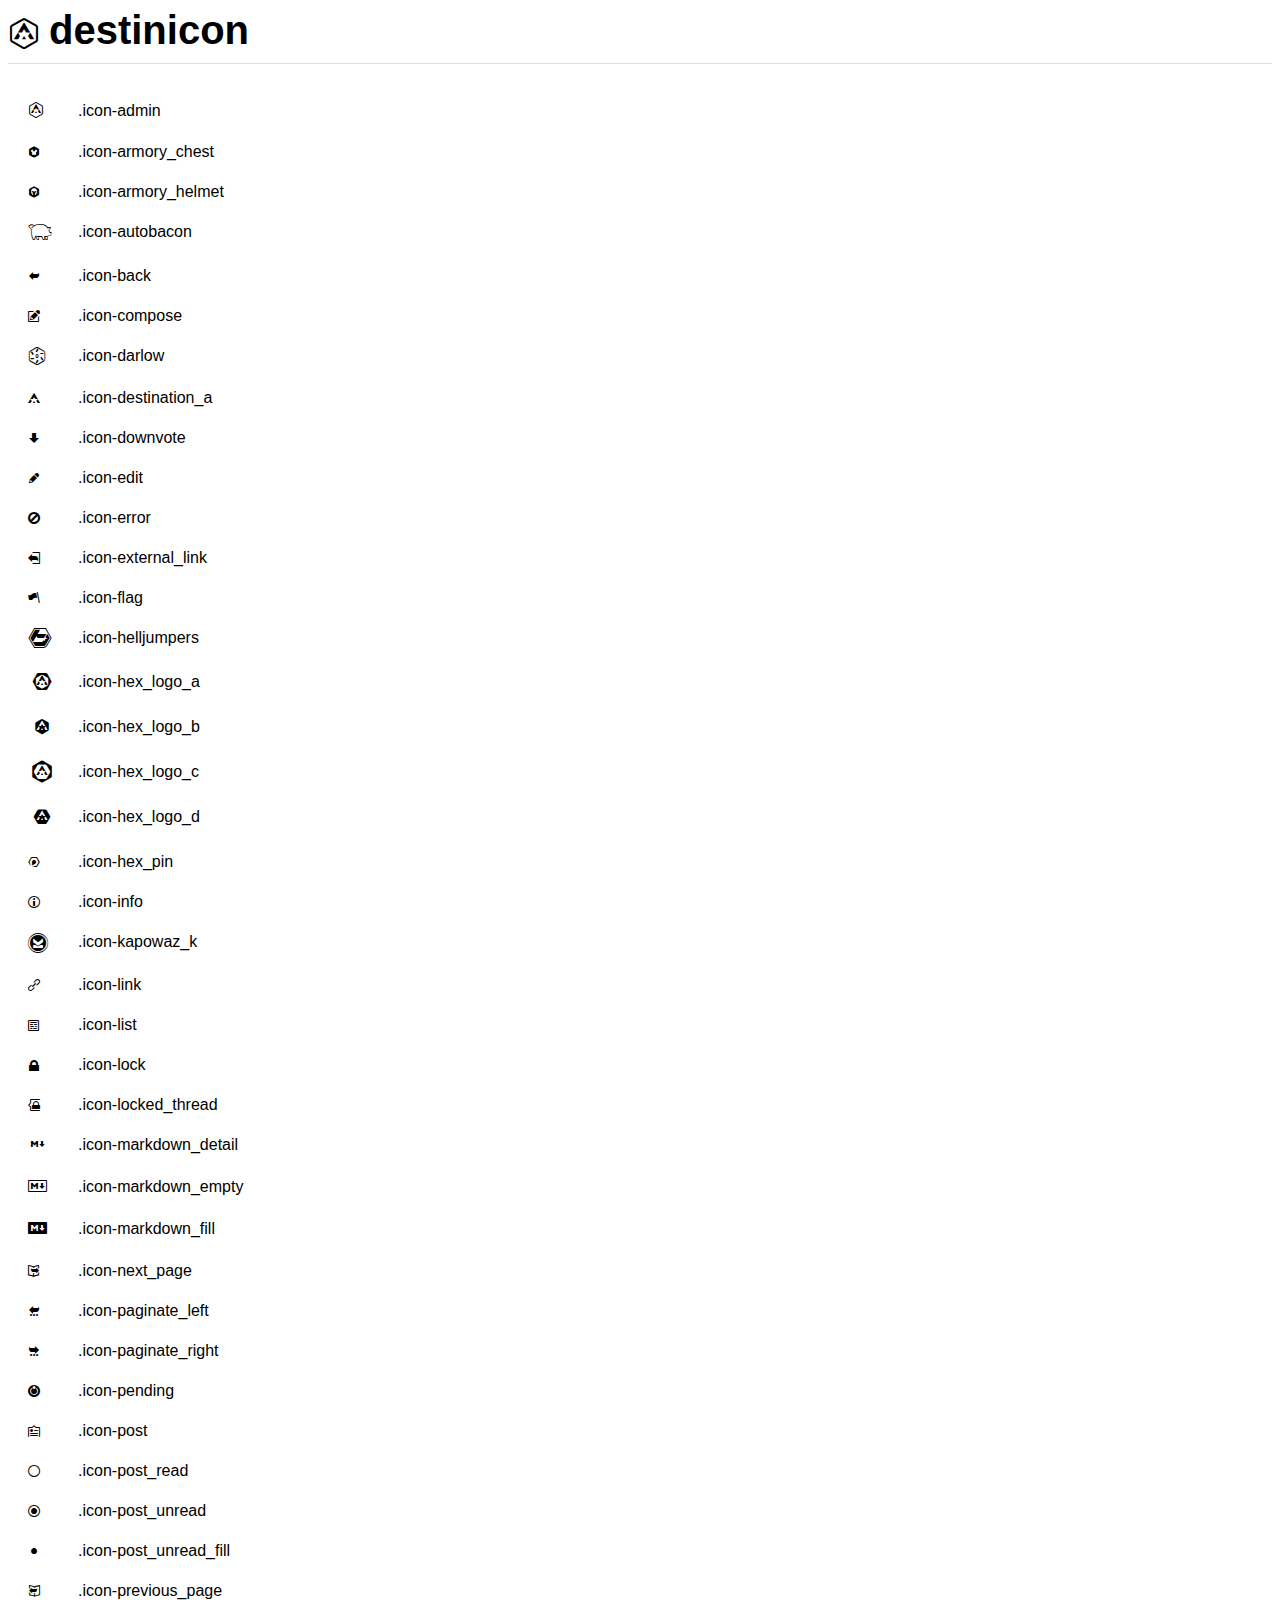
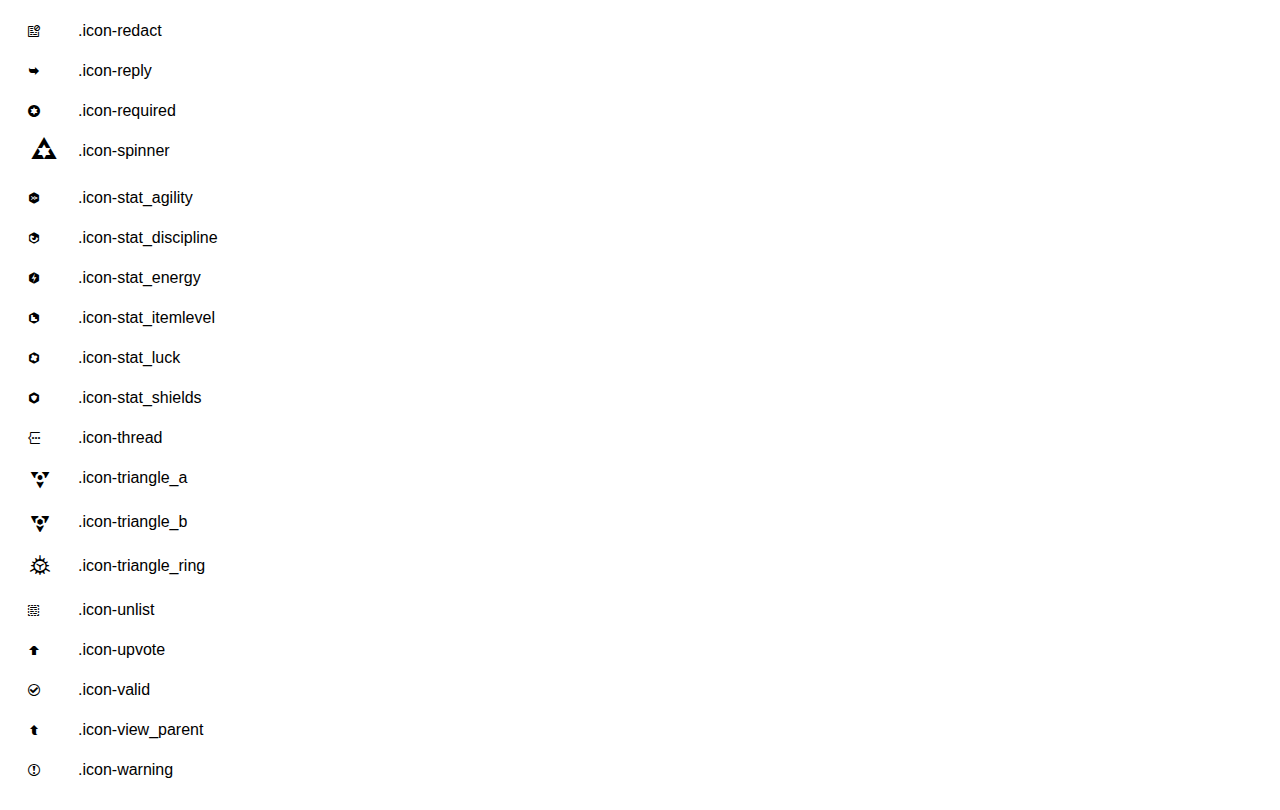
<file: destinicon-new/index.html>
<!DOCTYPE html>
<html>
  <head>
    <meta charset="UTF-8">
    <link type="text/css" rel="stylesheet" media="all" href="styles.css">
  </head>
  <body class="wrap">

    <section class="icon-list">
      <h1>destinicon</h1>

      <ul class="icon-examples">

        
        <li>
          <span data-icon="icon-admin" class="icon icon-admin"></span><span class="text">.icon-admin</span>
        </li>
        
        <li>
          <span data-icon="icon-armory_chest" class="icon icon-armory_chest"></span><span class="text">.icon-armory_chest</span>
        </li>
        
        <li>
          <span data-icon="icon-armory_helmet" class="icon icon-armory_helmet"></span><span class="text">.icon-armory_helmet</span>
        </li>
        
        <li>
          <span data-icon="icon-autobacon" class="icon icon-autobacon"></span><span class="text">.icon-autobacon</span>
        </li>
        
        <li>
          <span data-icon="icon-back" class="icon icon-back"></span><span class="text">.icon-back</span>
        </li>
        
        <li>
          <span data-icon="icon-compose" class="icon icon-compose"></span><span class="text">.icon-compose</span>
        </li>
        
        <li>
          <span data-icon="icon-darlow" class="icon icon-darlow"></span><span class="text">.icon-darlow</span>
        </li>
        
        <li>
          <span data-icon="icon-destination_a" class="icon icon-destination_a"></span><span class="text">.icon-destination_a</span>
        </li>
        
        <li>
          <span data-icon="icon-downvote" class="icon icon-downvote"></span><span class="text">.icon-downvote</span>
        </li>
        
        <li>
          <span data-icon="icon-edit" class="icon icon-edit"></span><span class="text">.icon-edit</span>
        </li>
        
        <li>
          <span data-icon="icon-error" class="icon icon-error"></span><span class="text">.icon-error</span>
        </li>
        
        <li>
          <span data-icon="icon-external_link" class="icon icon-external_link"></span><span class="text">.icon-external_link</span>
        </li>
        
        <li>
          <span data-icon="icon-flag" class="icon icon-flag"></span><span class="text">.icon-flag</span>
        </li>
        
        <li>
          <span data-icon="icon-helljumpers" class="icon icon-helljumpers"></span><span class="text">.icon-helljumpers</span>
        </li>
        
        <li>
          <span data-icon="icon-hex_logo_a" class="icon icon-hex_logo_a"></span><span class="text">.icon-hex_logo_a</span>
        </li>
        
        <li>
          <span data-icon="icon-hex_logo_b" class="icon icon-hex_logo_b"></span><span class="text">.icon-hex_logo_b</span>
        </li>
        
        <li>
          <span data-icon="icon-hex_logo_c" class="icon icon-hex_logo_c"></span><span class="text">.icon-hex_logo_c</span>
        </li>
        
        <li>
          <span data-icon="icon-hex_logo_d" class="icon icon-hex_logo_d"></span><span class="text">.icon-hex_logo_d</span>
        </li>
        
        <li>
          <span data-icon="icon-hex_pin" class="icon icon-hex_pin"></span><span class="text">.icon-hex_pin</span>
        </li>
        
        <li>
          <span data-icon="icon-info" class="icon icon-info"></span><span class="text">.icon-info</span>
        </li>
        
        <li>
          <span data-icon="icon-kapowaz_k" class="icon icon-kapowaz_k"></span><span class="text">.icon-kapowaz_k</span>
        </li>
        
        <li>
          <span data-icon="icon-link" class="icon icon-link"></span><span class="text">.icon-link</span>
        </li>
        
        <li>
          <span data-icon="icon-list" class="icon icon-list"></span><span class="text">.icon-list</span>
        </li>
        
        <li>
          <span data-icon="icon-lock" class="icon icon-lock"></span><span class="text">.icon-lock</span>
        </li>
        
        <li>
          <span data-icon="icon-locked_thread" class="icon icon-locked_thread"></span><span class="text">.icon-locked_thread</span>
        </li>
        
        <li>
          <span data-icon="icon-markdown_detail" class="icon icon-markdown_detail"></span><span class="text">.icon-markdown_detail</span>
        </li>
        
        <li>
          <span data-icon="icon-markdown_empty" class="icon icon-markdown_empty"></span><span class="text">.icon-markdown_empty</span>
        </li>
        
        <li>
          <span data-icon="icon-markdown_fill" class="icon icon-markdown_fill"></span><span class="text">.icon-markdown_fill</span>
        </li>
        
        <li>
          <span data-icon="icon-next_page" class="icon icon-next_page"></span><span class="text">.icon-next_page</span>
        </li>
        
        <li>
          <span data-icon="icon-paginate_left" class="icon icon-paginate_left"></span><span class="text">.icon-paginate_left</span>
        </li>
        
        <li>
          <span data-icon="icon-paginate_right" class="icon icon-paginate_right"></span><span class="text">.icon-paginate_right</span>
        </li>
        
        <li>
          <span data-icon="icon-pending" class="icon icon-pending"></span><span class="text">.icon-pending</span>
        </li>
        
        <li>
          <span data-icon="icon-post" class="icon icon-post"></span><span class="text">.icon-post</span>
        </li>
        
        <li>
          <span data-icon="icon-post_read" class="icon icon-post_read"></span><span class="text">.icon-post_read</span>
        </li>
        
        <li>
          <span data-icon="icon-post_unread" class="icon icon-post_unread"></span><span class="text">.icon-post_unread</span>
        </li>
        
        <li>
          <span data-icon="icon-post_unread_fill" class="icon icon-post_unread_fill"></span><span class="text">.icon-post_unread_fill</span>
        </li>
        
        <li>
          <span data-icon="icon-previous_page" class="icon icon-previous_page"></span><span class="text">.icon-previous_page</span>
        </li>
        
        <li>
          <span data-icon="icon-redact" class="icon icon-redact"></span><span class="text">.icon-redact</span>
        </li>
        
        <li>
          <span data-icon="icon-reply" class="icon icon-reply"></span><span class="text">.icon-reply</span>
        </li>
        
        <li>
          <span data-icon="icon-required" class="icon icon-required"></span><span class="text">.icon-required</span>
        </li>
        
        <li>
          <span data-icon="icon-spinner" class="icon icon-spinner"></span><span class="text">.icon-spinner</span>
        </li>
        
        <li>
          <span data-icon="icon-stat_agility" class="icon icon-stat_agility"></span><span class="text">.icon-stat_agility</span>
        </li>
        
        <li>
          <span data-icon="icon-stat_discipline" class="icon icon-stat_discipline"></span><span class="text">.icon-stat_discipline</span>
        </li>
        
        <li>
          <span data-icon="icon-stat_energy" class="icon icon-stat_energy"></span><span class="text">.icon-stat_energy</span>
        </li>
        
        <li>
          <span data-icon="icon-stat_itemlevel" class="icon icon-stat_itemlevel"></span><span class="text">.icon-stat_itemlevel</span>
        </li>
        
        <li>
          <span data-icon="icon-stat_luck" class="icon icon-stat_luck"></span><span class="text">.icon-stat_luck</span>
        </li>
        
        <li>
          <span data-icon="icon-stat_shields" class="icon icon-stat_shields"></span><span class="text">.icon-stat_shields</span>
        </li>
        
        <li>
          <span data-icon="icon-thread" class="icon icon-thread"></span><span class="text">.icon-thread</span>
        </li>
        
        <li>
          <span data-icon="icon-triangle_a" class="icon icon-triangle_a"></span><span class="text">.icon-triangle_a</span>
        </li>
        
        <li>
          <span data-icon="icon-triangle_b" class="icon icon-triangle_b"></span><span class="text">.icon-triangle_b</span>
        </li>
        
        <li>
          <span data-icon="icon-triangle_ring" class="icon icon-triangle_ring"></span><span class="text">.icon-triangle_ring</span>
        </li>
        
        <li>
          <span data-icon="icon-unlist" class="icon icon-unlist"></span><span class="text">.icon-unlist</span>
        </li>
        
        <li>
          <span data-icon="icon-upvote" class="icon icon-upvote"></span><span class="text">.icon-upvote</span>
        </li>
        
        <li>
          <span data-icon="icon-valid" class="icon icon-valid"></span><span class="text">.icon-valid</span>
        </li>
        
        <li>
          <span data-icon="icon-view_parent" class="icon icon-view_parent"></span><span class="text">.icon-view_parent</span>
        </li>
        
        <li>
          <span data-icon="icon-warning" class="icon icon-warning"></span><span class="text">.icon-warning</span>
        </li>
        

      </ul>

    </section>

  </body>
</html>
</file>
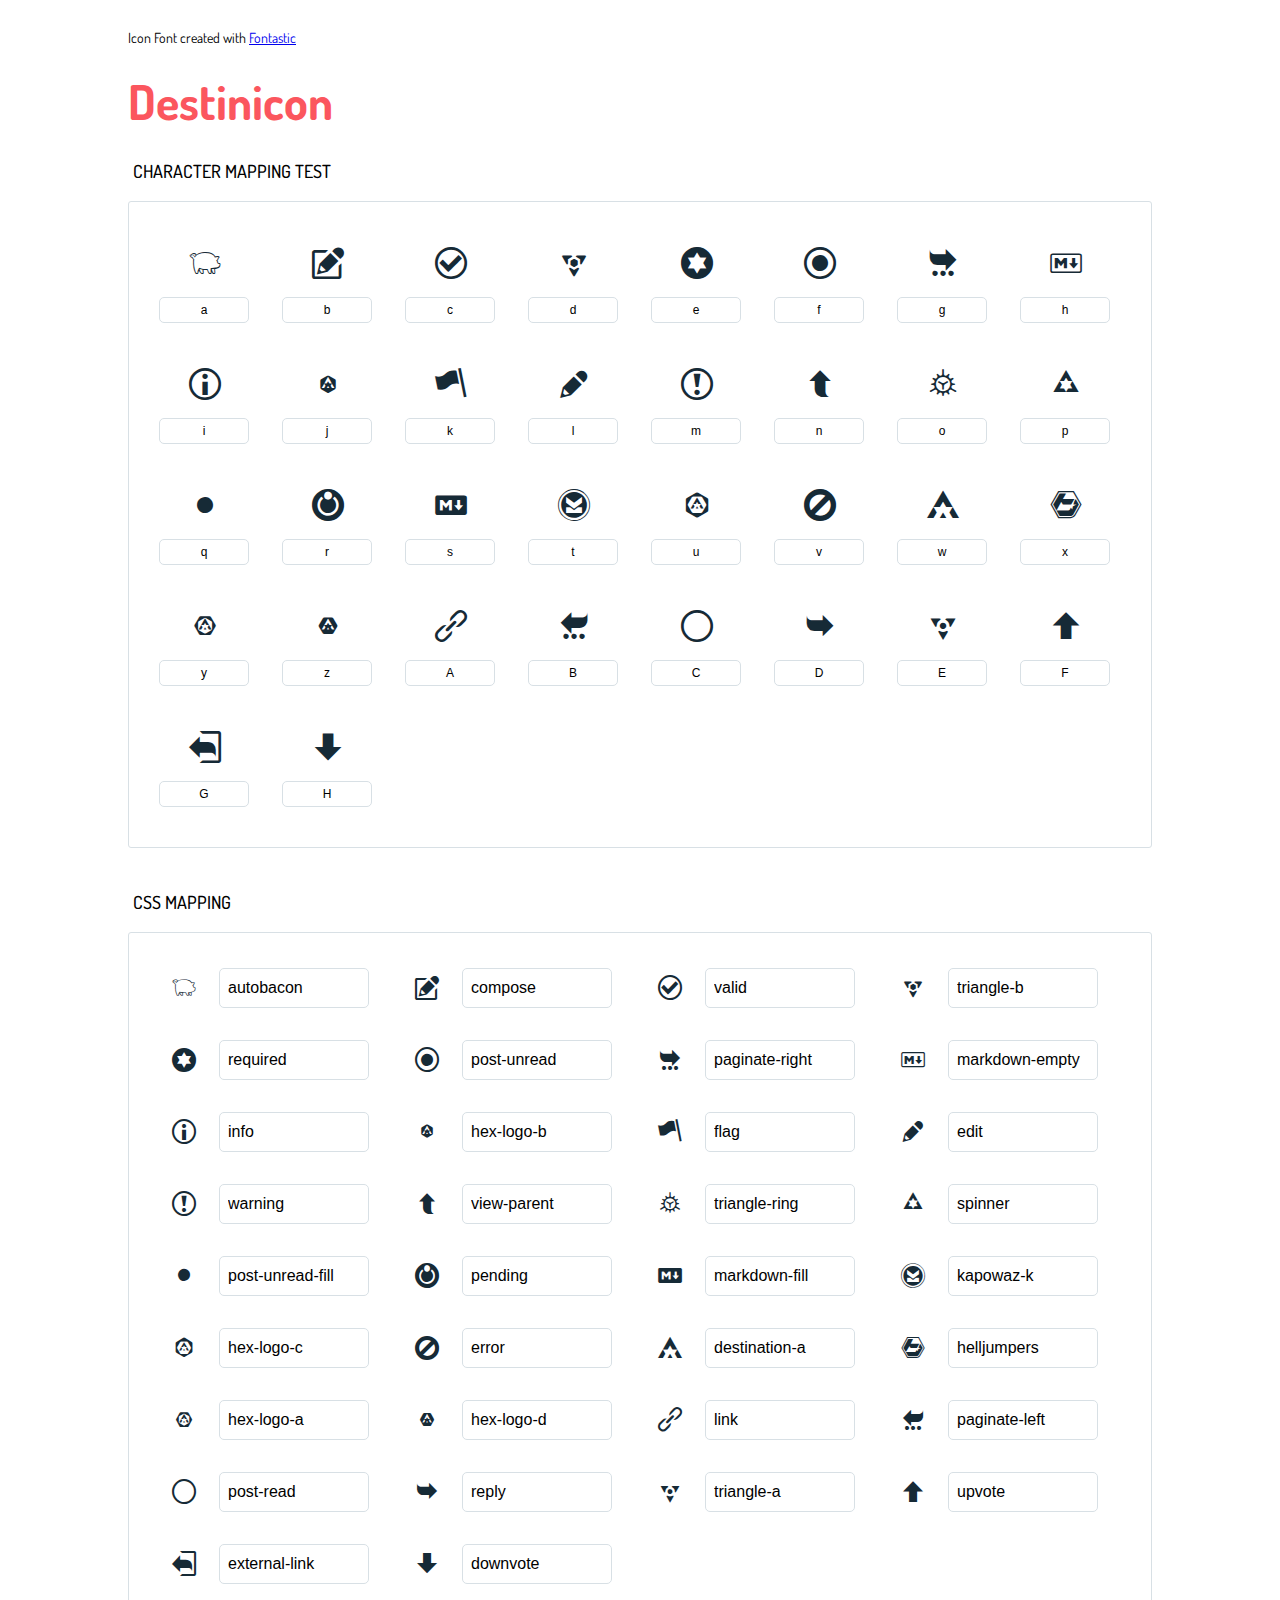
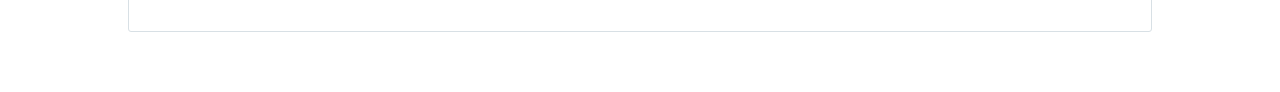
<file: destinicon/index.html>
<!DOCTYPE html>
<html lang="en">
  <head>
    <meta charset="utf-8">
    <meta http-equiv="X-UA-Compatible" content="IE=edge,chrome=1">
    <meta name="viewport" content="width=device-width,initial-scale=1">
    <title>Font Reference - Destinicon </title><link href="http://fonts.googleapis.com/css?family=Dosis:400,500,700" rel="stylesheet" type="text/css">
    <link rel="stylesheet" href="styles.css">
    <style type="text/css">
      html,body,div,span,applet,object,iframe,h1,h2,h3,h4,h5,h6,p,blockquote,pre,a,abbr,acronym,address,big,cite,code,del,dfn,em,img,ins,kbd,q,s,samp,small,strike,strong,sub,sup,tt,var,dl,dt,dd,ol,ul,li,fieldset,form,label,legend,table,caption,tbody,tfoot,thead,tr,th,td{margin:0;padding:0;border:0;outline:0;font-weight:inherit;font-style:inherit;font-family:inherit;font-size:100%;vertical-align:baseline}
body{line-height:1;color:#000;background:#fff}
ol,ul{list-style:none}
table{border-collapse:separate;border-spacing:0;vertical-align:middle}
caption,th,td{text-align:left;font-weight:normal;vertical-align:middle}
a img{border:none}
*{-webkit-box-sizing:border-box;-moz-box-sizing:border-box;box-sizing:border-box}
body{font-family:'Dosis','Tahoma',sans-serif}
.container{margin:15px auto;width:80%}
h1{margin:40px 0;font-weight:700;font-size:48px;line-height:32px;color:#fb565e}
h2{font-size:18px;padding:0 0 21px 5px;margin:45px 0 0 0;text-transform:uppercase;font-weight:500}
.small{font-size:14px}
.glyphs.character-mapping{margin:0 0 20px 0;padding:20px 0 20px 30px;color:rgba(0,0,0,0.5);border:1px solid #d8e0e5;-webkit-border-radius:3px;border-radius:3px;}
.glyphs.character-mapping li{margin:0 30px 20px 0;display:inline-block;width:90px}
.glyphs.character-mapping .icon{margin:10px 0 10px 15px;padding:15px;position:relative;width:55px;height:55px;color:#162a36 !important;overflow:hidden;-webkit-border-radius:3px;border-radius:3px;font-size:32px;}
.glyphs.character-mapping .icon svg{fill:#000}
.glyphs.character-mapping input{margin:0;padding:5px 0;line-height:12px;font-size:12px;display:block;width:100%;border:1px solid #d8e0e5;-webkit-border-radius:5px;border-radius:5px;text-align:center;outline:0;}
.glyphs.character-mapping input:focus{border:1px solid #fbde4a;-webkit-box-shadow:inset 0 0 3px #fbde4a;box-shadow:inset 0 0 3px #fbde4a}
.glyphs.character-mapping input:hover{-webkit-box-shadow:inset 0 0 3px #fbde4a;box-shadow:inset 0 0 3px #fbde4a}
.glyphs.css-mapping{margin:0 0 60px 0;padding:30px 0 20px 30px;color:rgba(0,0,0,0.5);border:1px solid #d8e0e5;-webkit-border-radius:3px;border-radius:3px;}
.glyphs.css-mapping li{margin:0 30px 20px 0;padding:0;display:inline-block;overflow:hidden}
.glyphs.css-mapping .icon{margin:0;margin-right:10px;padding:13px;height:50px;width:50px;color:#162a36 !important;overflow:hidden;float:left;font-size:24px}
.glyphs.css-mapping input{margin:0;margin-top:5px;padding:8px;line-height:16px;font-size:16px;display:block;width:150px;height:40px;border:1px solid #d8e0e5;-webkit-border-radius:5px;border-radius:5px;background:#fff;outline:0;float:right;}
.glyphs.css-mapping input:focus{border:1px solid #fbde4a;-webkit-box-shadow:inset 0 0 3px #fbde4a;box-shadow:inset 0 0 3px #fbde4a}
.glyphs.css-mapping input:hover{-webkit-box-shadow:inset 0 0 3px #fbde4a;box-shadow:inset 0 0 3px #fbde4a}

      
    </style>
  </head>
  <body>
    <div class="container"><br>
      <p class="small">
         
        Icon Font created with <a href="http://fontastic.me/">Fontastic</a>
      </p>
      <h1>Destinicon</h1>
      <h2>Character mapping test</h2>
      <ul class="glyphs character-mapping">
        <li>
          <div data-icon="a" class="icon"></div>
          <input type="text" readonly="readonly" value="a">
        </li>
        <li>
          <div data-icon="b" class="icon"></div>
          <input type="text" readonly="readonly" value="b">
        </li>
        <li>
          <div data-icon="c" class="icon"></div>
          <input type="text" readonly="readonly" value="c">
        </li>
        <li>
          <div data-icon="d" class="icon"></div>
          <input type="text" readonly="readonly" value="d">
        </li>
        <li>
          <div data-icon="e" class="icon"></div>
          <input type="text" readonly="readonly" value="e">
        </li>
        <li>
          <div data-icon="f" class="icon"></div>
          <input type="text" readonly="readonly" value="f">
        </li>
        <li>
          <div data-icon="g" class="icon"></div>
          <input type="text" readonly="readonly" value="g">
        </li>
        <li>
          <div data-icon="h" class="icon"></div>
          <input type="text" readonly="readonly" value="h">
        </li>
        <li>
          <div data-icon="i" class="icon"></div>
          <input type="text" readonly="readonly" value="i">
        </li>
        <li>
          <div data-icon="j" class="icon"></div>
          <input type="text" readonly="readonly" value="j">
        </li>
        <li>
          <div data-icon="k" class="icon"></div>
          <input type="text" readonly="readonly" value="k">
        </li>
        <li>
          <div data-icon="l" class="icon"></div>
          <input type="text" readonly="readonly" value="l">
        </li>
        <li>
          <div data-icon="m" class="icon"></div>
          <input type="text" readonly="readonly" value="m">
        </li>
        <li>
          <div data-icon="n" class="icon"></div>
          <input type="text" readonly="readonly" value="n">
        </li>
        <li>
          <div data-icon="o" class="icon"></div>
          <input type="text" readonly="readonly" value="o">
        </li>
        <li>
          <div data-icon="p" class="icon"></div>
          <input type="text" readonly="readonly" value="p">
        </li>
        <li>
          <div data-icon="q" class="icon"></div>
          <input type="text" readonly="readonly" value="q">
        </li>
        <li>
          <div data-icon="r" class="icon"></div>
          <input type="text" readonly="readonly" value="r">
        </li>
        <li>
          <div data-icon="s" class="icon"></div>
          <input type="text" readonly="readonly" value="s">
        </li>
        <li>
          <div data-icon="t" class="icon"></div>
          <input type="text" readonly="readonly" value="t">
        </li>
        <li>
          <div data-icon="u" class="icon"></div>
          <input type="text" readonly="readonly" value="u">
        </li>
        <li>
          <div data-icon="v" class="icon"></div>
          <input type="text" readonly="readonly" value="v">
        </li>
        <li>
          <div data-icon="w" class="icon"></div>
          <input type="text" readonly="readonly" value="w">
        </li>
        <li>
          <div data-icon="x" class="icon"></div>
          <input type="text" readonly="readonly" value="x">
        </li>
        <li>
          <div data-icon="y" class="icon"></div>
          <input type="text" readonly="readonly" value="y">
        </li>
        <li>
          <div data-icon="z" class="icon"></div>
          <input type="text" readonly="readonly" value="z">
        </li>
        <li>
          <div data-icon="A" class="icon"></div>
          <input type="text" readonly="readonly" value="A">
        </li>
        <li>
          <div data-icon="B" class="icon"></div>
          <input type="text" readonly="readonly" value="B">
        </li>
        <li>
          <div data-icon="C" class="icon"></div>
          <input type="text" readonly="readonly" value="C">
        </li>
        <li>
          <div data-icon="D" class="icon"></div>
          <input type="text" readonly="readonly" value="D">
        </li>
        <li>
          <div data-icon="E" class="icon"></div>
          <input type="text" readonly="readonly" value="E">
        </li>
        <li>
          <div data-icon="F" class="icon"></div>
          <input type="text" readonly="readonly" value="F">
        </li>
        <li>
          <div data-icon="G" class="icon"></div>
          <input type="text" readonly="readonly" value="G">
        </li>
        <li>
          <div data-icon="H" class="icon"></div>
          <input type="text" readonly="readonly" value="H">
        </li>
      </ul>
      <h2>CSS mapping</h2>
      <ul class="glyphs css-mapping">
        <li>
          <div class="icon icon-autobacon"></div>
          <input type="text" readonly="readonly" value="autobacon">
        </li>
        <li>
          <div class="icon icon-compose"></div>
          <input type="text" readonly="readonly" value="compose">
        </li>
        <li>
          <div class="icon icon-valid"></div>
          <input type="text" readonly="readonly" value="valid">
        </li>
        <li>
          <div class="icon icon-triangle-b"></div>
          <input type="text" readonly="readonly" value="triangle-b">
        </li>
        <li>
          <div class="icon icon-required"></div>
          <input type="text" readonly="readonly" value="required">
        </li>
        <li>
          <div class="icon icon-post-unread"></div>
          <input type="text" readonly="readonly" value="post-unread">
        </li>
        <li>
          <div class="icon icon-paginate-right"></div>
          <input type="text" readonly="readonly" value="paginate-right">
        </li>
        <li>
          <div class="icon icon-markdown-empty"></div>
          <input type="text" readonly="readonly" value="markdown-empty">
        </li>
        <li>
          <div class="icon icon-info"></div>
          <input type="text" readonly="readonly" value="info">
        </li>
        <li>
          <div class="icon icon-hex-logo-b"></div>
          <input type="text" readonly="readonly" value="hex-logo-b">
        </li>
        <li>
          <div class="icon icon-flag"></div>
          <input type="text" readonly="readonly" value="flag">
        </li>
        <li>
          <div class="icon icon-edit"></div>
          <input type="text" readonly="readonly" value="edit">
        </li>
        <li>
          <div class="icon icon-warning"></div>
          <input type="text" readonly="readonly" value="warning">
        </li>
        <li>
          <div class="icon icon-view-parent"></div>
          <input type="text" readonly="readonly" value="view-parent">
        </li>
        <li>
          <div class="icon icon-triangle-ring"></div>
          <input type="text" readonly="readonly" value="triangle-ring">
        </li>
        <li>
          <div class="icon icon-spinner"></div>
          <input type="text" readonly="readonly" value="spinner">
        </li>
        <li>
          <div class="icon icon-post-unread-fill"></div>
          <input type="text" readonly="readonly" value="post-unread-fill">
        </li>
        <li>
          <div class="icon icon-pending"></div>
          <input type="text" readonly="readonly" value="pending">
        </li>
        <li>
          <div class="icon icon-markdown-fill"></div>
          <input type="text" readonly="readonly" value="markdown-fill">
        </li>
        <li>
          <div class="icon icon-kapowaz-k"></div>
          <input type="text" readonly="readonly" value="kapowaz-k">
        </li>
        <li>
          <div class="icon icon-hex-logo-c"></div>
          <input type="text" readonly="readonly" value="hex-logo-c">
        </li>
        <li>
          <div class="icon icon-error"></div>
          <input type="text" readonly="readonly" value="error">
        </li>
        <li>
          <div class="icon icon-destination-a"></div>
          <input type="text" readonly="readonly" value="destination-a">
        </li>
        <li>
          <div class="icon icon-helljumpers"></div>
          <input type="text" readonly="readonly" value="helljumpers">
        </li>
        <li>
          <div class="icon icon-hex-logo-a"></div>
          <input type="text" readonly="readonly" value="hex-logo-a">
        </li>
        <li>
          <div class="icon icon-hex-logo-d"></div>
          <input type="text" readonly="readonly" value="hex-logo-d">
        </li>
        <li>
          <div class="icon icon-link"></div>
          <input type="text" readonly="readonly" value="link">
        </li>
        <li>
          <div class="icon icon-paginate-left"></div>
          <input type="text" readonly="readonly" value="paginate-left">
        </li>
        <li>
          <div class="icon icon-post-read"></div>
          <input type="text" readonly="readonly" value="post-read">
        </li>
        <li>
          <div class="icon icon-reply"></div>
          <input type="text" readonly="readonly" value="reply">
        </li>
        <li>
          <div class="icon icon-triangle-a"></div>
          <input type="text" readonly="readonly" value="triangle-a">
        </li>
        <li>
          <div class="icon icon-upvote"></div>
          <input type="text" readonly="readonly" value="upvote">
        </li>
        <li>
          <div class="icon icon-external-link"></div>
          <input type="text" readonly="readonly" value="external-link">
        </li>
        <li>
          <div class="icon icon-downvote"></div>
          <input type="text" readonly="readonly" value="downvote">
        </li>
      </ul>
    </div><script type="text/javascript">
(function() {
  var glyphs, _i, _len, _ref;

  _ref = document.getElementsByClassName('glyphs');
  for (_i = 0, _len = _ref.length; _i < _len; _i++) {
    glyphs = _ref[_i];
    glyphs.addEventListener('click', function(event) {
      if (event.target.tagName === 'INPUT') {
        return event.target.select();
      }
    });
  }

}).call(this);
</script>
  </body>
</html>
</file>
<file: destinicon-new/styles.css>
@font-face {
  font-family: 'destinicon';
  src: url('font/destinicon.eot');
  src: url('font/destinicon.eot?#iefix') format('embedded-opentype'),
       url('font/destinicon.woff') format('woff'),
       url('font/destinicon.ttf') format('truetype'),
       url('font/destinicon.svg#destinicon') format('svg');
  font-weight: normal;
  font-style: normal;
}

.icon {
  font: normal normal 12px destinicon;
  line-height: 1;
  display: inline-block;
  text-decoration: none;
  -webkit-font-smoothing: antialiased;
}

@-webkit-keyframes rotate {
  from { -webkit-transform: rotate(0deg); }
  to { -webkit-transform: rotate(360deg); }
}

@-moz-keyframes rotate {
  from { -moz-transform: rotate(0deg); }
  to { -moz-transform: rotate(360deg); }
}

@-webkit-keyframes bounce-rotate {
  0% { -webkit-transform: rotate(0deg); }
  50% { -webkit-transform: rotate(130deg); }
  75% { -webkit-transform: rotate(110deg); }
  100% { -webkit-transform: rotate(120deg); }
}

@-moz-keyframes bounce-rotate {
  0% { -moz-transform: rotate(0deg); }
  50% { -moz-transform: rotate(130deg); }
  75% { -moz-transform: rotate(110deg); }
  100% { -moz-transform: rotate(120deg); }
}

span.icon-pending {
  -webkit-animation-name: rotate;
  -webkit-animation-duration: 1s;
  -webkit-animation-iteration-count: infinite;
  -webkit-animation-timing-function: linear;

  -moz-animation-name: rotate;
  -moz-animation-duration: 1s;
  -moz-animation-iteration-count: infinite;
  -moz-animation-timing-function: linear;
}

span.icon-spinner {
  -webkit-animation-name: bounce-rotate;
  -webkit-animation-duration: 0.5s; 
  -webkit-animation-iteration-count: infinite;
  
  -moz-animation-name: bounce-rotate;
  -moz-animation-duration: 0.5s; 
  -moz-animation-iteration-count: infinite;
}

span.icon-admin:before { font-size: 16px; content: '\f000'} /*  */
span.icon-armory_chest:before { content: '\f001'} /*  */
span.icon-armory_helmet:before { content: '\f002'} /*  */
span.icon-autobacon:before { font-size: 24px; content: '\f003'} /*  */
span.icon-back:before { content: '\f004'} /*  */
span.icon-compose:before { content: '\f005'} /*  */
span.icon-darlow:before { font-size: 18px; content: '\f006'} /*  */
span.icon-demo:before { content: '\f007'} /*  */
span.icon-destination_a:before { content: '\f008'} /*  */
span.icon-downvote:before { content: '\f009'} /*  */
span.icon-edit:before { content: '\f00a'} /*  */
span.icon-error:before { content: '\f00b'} /*  */
span.icon-external_link:before { content: '\f00c'} /*  */
span.icon-flag:before { content: '\f00d'} /*  */
span.icon-helljumpers:before { font-size: 24px; content: '\f00e'} /*  */
span.icon-hex_logo_a:before { font-size: 28px; content: '\f00f'} /*  */
span.icon-hex_logo_b:before { font-size: 28px; content: '\f010'} /*  */
span.icon-hex_logo_c:before { font-size: 28px; content: '\f011'} /*  */
span.icon-hex_logo_d:before { font-size: 28px; content: '\f012'} /*  */
span.icon-hex_pin:before { content: '\f013'} /*  */
span.icon-info:before { content: '\f014'} /*  */
span.icon-kapowaz_k:before { font-size: 20px; content: '\f015'} /*  */
span.icon-link:before { content: '\f016'} /*  */
span.icon-list:before { content: '\f017'} /*  */
span.icon-lock:before { content: '\f018'} /*  */
span.icon-locked_thread:before { content: '\f019'} /*  */
span.icon-markdown_detail:before { font-size: 19px; content: '\f01a'} /*  */
span.icon-markdown_empty:before { font-size: 19px; content: '\f01b'} /*  */
span.icon-markdown_fill:before { font-size: 19px; content: '\f01c'} /*  */
span.icon-next_page:before { content: '\f01d'} /*  */
span.icon-paginate_left:before { content: '\f01e'} /*  */
span.icon-paginate_right:before { content: '\f01f'} /*  */
span.icon-pending:before { content: '\f020'} /*  */
span.icon-post:before { content: '\f021'} /*  */
span.icon-post_read:before { content: '\f022'} /*  */
span.icon-post_unread:before { content: '\f023'} /*  */
span.icon-post_unread_fill:before { content: '\f024'} /*  */
span.icon-previous_page:before { content: '\f025'} /*  */
span.icon-redact:before { content: '\f026'} /*  */
span.icon-reply:before { content: '\f027'} /*  */
span.icon-required:before { content: '\f028'} /*  */
span.icon-spinner:before { font-size: 32px; content: '\f029'} /*  */
span.icon-stat_agility:before { content: '\f02a'} /*  */
span.icon-stat_discipline:before { content: '\f02b'} /*  */
span.icon-stat_energy:before { content: '\f02c'} /*  */
span.icon-stat_itemlevel:before { content: '\f02d'} /*  */
span.icon-stat_luck:before { content: '\f02e'} /*  */
span.icon-stat_shields:before { content: '\f02f'} /*  */
span.icon-thread:before { content: '\f030'} /*  */
span.icon-triangle_a:before { font-size: 24px; content: '\f031'} /*  */
span.icon-triangle_b:before { font-size: 24px; content: '\f032'} /*  */
span.icon-triangle_ring:before { font-size: 24px; content: '\f033'} /*  */
span.icon-unlist:before { content: '\f034'} /*  */
span.icon-upvote:before { content: '\f035'} /*  */
span.icon-valid:before { content: '\f036'} /*  */
span.icon-view_parent:before { content: '\f037'} /*  */
span.icon-warning:before { content: '\f038'} /*  */


body { font-family: 'Helvetica Neue', helvetica, arial, sans-serif; }

h1 {
  margin-top: 0;
  padding-bottom: 10px;
  font-size: 40px;
  border-bottom: 1px solid #ddd;
}
h1:before { font-family: 'destinicon'; font-weight: normal; font-size: 32px; content: '\f000'; margin-right: 10px; }

.icon-examples {
  list-style: none;
  padding: 0;
  margin: 20px 0;
}

.icon-examples li {
  line-height: 24px;
  position: relative;
  margin-left: 20px;
}

.icon-examples li span.text {
  position: absolute;
  left: 50px;
  line-height: 40px;
}

ul.icon-list { padding: 50px; }

.icon {
  line-height: 40px;
}

.next-steps p,
.next-steps h2,
.next-steps h3 {
  margin: .5em 0;
}

code {
  border: 1px solid #ddd;
  background-color: #fafafa;
  border-radius: 3px;
  padding: 0 5px 1px;
}
</file>
<file: destinicon/styles.css>
@charset "UTF-8";

@font-face {
  font-family: "destinicon";
  src:url("fonts/destinicon.eot");
  src:url("fonts/destinicon.eot?#iefix") format("embedded-opentype"),
    url("fonts/destinicon.ttf") format("truetype"),
    url("fonts/destinicon.svg#destinicon") format("svg"),
    url("fonts/destinicon.woff") format("woff");
  font-weight: normal;
  font-style: normal;

}

[data-icon]:before {
  font-family: "destinicon";
  content: attr(data-icon);
  font-style: normal;
  font-weight: normal;
  font-variant: normal;
  text-transform: none !important;
  speak: none;
  display: inline-block;
  text-decoration: none;
  width: 1em;
  line-height: 1em;
  -webkit-font-smoothing: antialiased;
}

[class^="icon-"]:before,
[class*=" icon-"]:before {
  font-family: "destinicon";
  font-style: normal;
  font-weight: normal;
  font-variant: normal;
  text-transform: none !important;
  speak: none;
  display: inline-block;
  text-decoration: none;
  width: 1em;
  line-height: 1em;
  -webkit-font-smoothing: antialiased;
}


.icon-autobacon:before {
  content: "a";
}

.icon-compose:before {
  content: "b";
}

.icon-valid:before {
  content: "c";
}

.icon-triangle-b:before {
  content: "d";
}

.icon-required:before {
  content: "e";
}

.icon-post-unread:before {
  content: "f";
}

.icon-paginate-right:before {
  content: "g";
}

.icon-markdown-empty:before {
  content: "h";
}

.icon-info:before {
  content: "i";
}

.icon-hex-logo-b:before {
  content: "j";
}

.icon-flag:before {
  content: "k";
}

.icon-edit:before {
  content: "l";
}

.icon-warning:before {
  content: "m";
}

.icon-view-parent:before {
  content: "n";
}

.icon-triangle-ring:before {
  content: "o";
}

.icon-spinner:before {
  content: "p";
}

.icon-post-unread-fill:before {
  content: "q";
}

.icon-pending:before {
  content: "r";
}

.icon-markdown-fill:before {
  content: "s";
}

.icon-kapowaz-k:before {
  content: "t";
}

.icon-hex-logo-c:before {
  content: "u";
}

.icon-error:before {
  content: "v";
}

.icon-destination-a:before {
  content: "w";
}

.icon-helljumpers:before {
  content: "x";
}

.icon-hex-logo-a:before {
  content: "y";
}

.icon-hex-logo-d:before {
  content: "z";
}

.icon-link:before {
  content: "A";
}

.icon-paginate-left:before {
  content: "B";
}

.icon-post-read:before {
  content: "C";
}

.icon-reply:before {
  content: "D";
}

.icon-triangle-a:before {
  content: "E";
}

.icon-upvote:before {
  content: "F";
}

.icon-external-link:before {
  content: "G";
}

.icon-downvote:before {
  content: "H";
}
</file>
